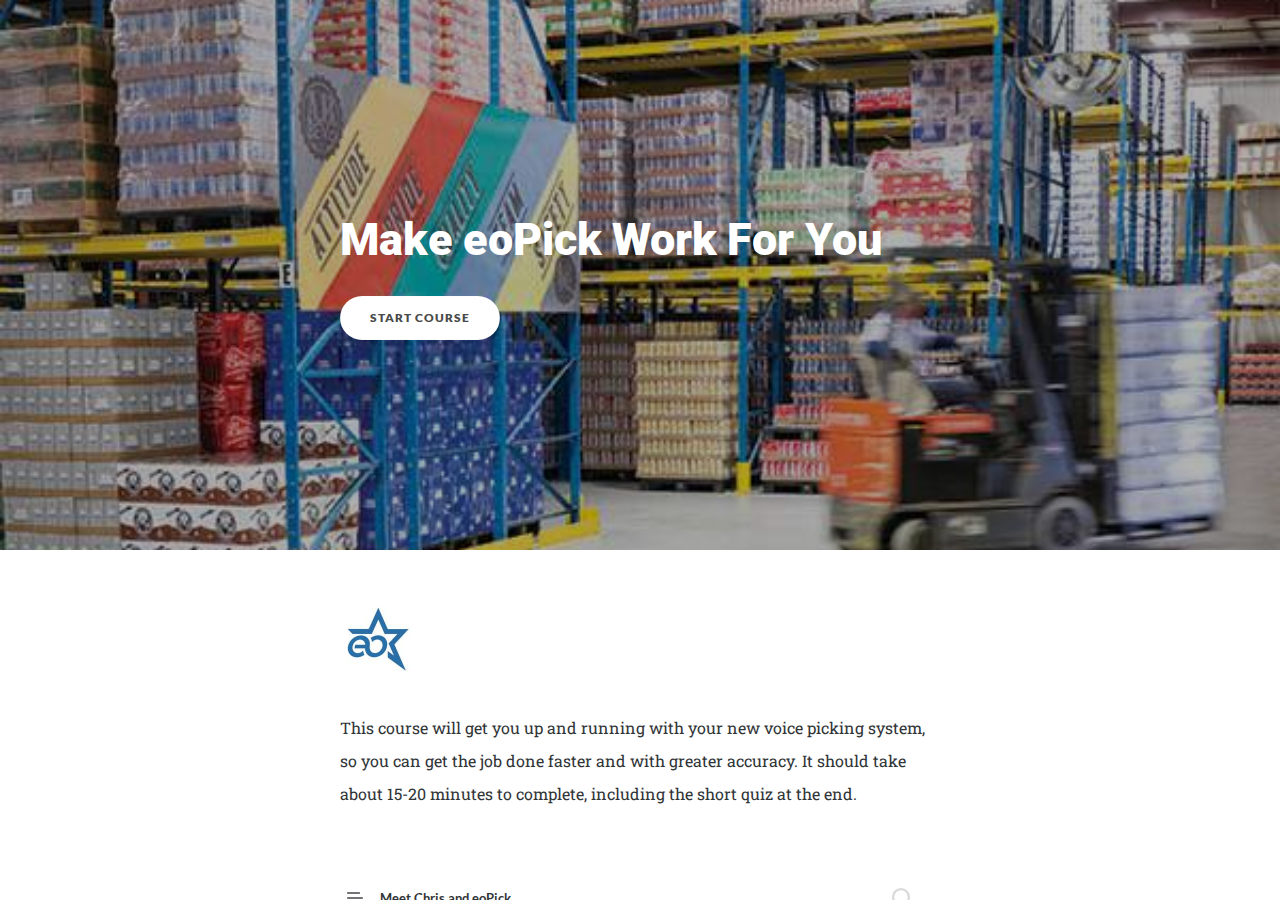
<file: index.html>
<!DOCTYPE html>
<html lang="en" class="">
  <head>
    <meta http-equiv="X-UA-Compatible" content="IE=edge,chrome=1">
    <meta name="viewport" content="width=device-width, initial-scale=1">
    <meta charset="utf-8">

    <title>Make eoPick Work For You</title>

    <link type="text/css" rel="stylesheet" href="lib/icomoon.css">
    <link type="text/css" rel="stylesheet" href="lib/main.bundle.css">
    <script type="text/javascript" src="lib/player-0.0.11.min.js"></script>
    <script type="text/javascript" src="lib/lzwcompress.js"></script>

    <!-- Resize Hack -->
    <script type="text/javascript">
      window.resizeTo(screen.width, screen.height);
    </script>
    
    <!--[if lt IE 9]>
    <script src="//html5shiv.googlecode.com/svn/trunk/html5.js"></script>
    <![endif]-->
  </head>
  <body>
    <style>
      .brand--head, .brand--head *   { font-family: 'Roboto' !important; }
      .brand--body, .brand--body *   { font-family: 'Roboto Slab' !important; }
      .brand--lhead, .brand--lhead * { font-family: 'Roboto' !important; }
      .brand--lbody, .brand--lbody * { font-family: 'Roboto Slab' !important; }
      .brand--ui, .brand--ui *       { font-family: 'Lato' !important; }

      .brand--beforeHead:before { font-family: 'Roboto' !important; }
      .brand--afterHead:after { font-family: 'Roboto' !important; }

      .brand--background        { background-color: #F06C00 !important; }
      .brand--background-all *  { background-color: #F06C00 !important; }
      .brand--border            { border-color: #F06C00 !important; }
      .brand--color             { color: #F06C00 !important; }
      .brand--color-all *       { color: #F06C00 !important; }
      .brand--shadow            { box-shadow: 0 0 0 0.2rem #F06C00 !important; }
      .brand--shadow-all *      { box-shadow: 0 0 0 0.2rem #F06C00 !important; }
      .brand--fill              { fill: #F06C00 !important; }
      .brand--stroke            { stroke: #F06C00 !important; }

      .brand--beforeBackground:before { background-color: #F06C00 !important; }
      .brand--beforeBorder:before     { border-color: #F06C00 !important; }
      .brand--beforeColor:before      { color: #F06C00 !important; }

      .brand--afterBackground:after { background-color: #F06C00 !important; }
      .brand--afterBorder:after     { border-color: #F06C00 !important; }
      .brand--afterColor:after      { color: #F06C00 !important; }

      /* should be applied to containers where links
         need to appear in brand color */
      .brand--linkColor a { color: #F06C00 !important; }

      /* should be applied to containers where links
         need to change to brand color on hover */
      .brand--linkColorHover a:hover { color: #F06C00 !important; }

      /* should be applied to any single element that
         needs to change color on hover */
      .brand--hoverColor:hover { color: #F06C00 !important; }

      /* TODO: probably need a way to create a 5-10% darker/lighter color */
      .brand--linkColor a:hover,
      .button.brand--background:hover { opacity: .65 !important; }

      @media (min-width: 47.9375em) { /* 768px */
        .brand--min768--background { background-color: #F06C00 !important; }
        .brand--min768--border     { border-color: #F06C00 !important; }
        .brand--min768--color      { color: #F06C00 !important; }
      }

      @media (max-width: 47.9375em) { /* 768px */
        .brand--max768--background { background-color: #F06C00 !important; }
        .brand--max768--border     { border-color: #F06C00 !important; }
        .brand--max768--color      { color: #F06C00 !important; }
      }
    </style>
    <div id="app"></div>
    <script type="text/javascript">
  (function(root) {
    window.labelSet = {"id":"TpnDSCSWFjw4pVLkyP2odu1J","author":"aid|5537feaf-03dc-4637-b8ee-9217ab34ad2c","name":"English","defaultId":1,"defaultSet":true,"labels":{"result":"result","search":"search","results":"results","quizNext":"NEXT","tabGroup":"Tab","codeGroup":"Code","noResults":"No results for","noteGroup":"Note","quizScore":"Your score","quizStart":"START QUIZ","courseExit":"EXIT COURSE","courseHome":"Home","lessonName":"Lesson","quizSubmit":"SUBMIT","quoteGroup":"Quote","salutation":"👋 Bye!","buttonGroup":"Button","courseStart":"START COURSE","embedViewOn":"VIEW ON","exitMessage":"You may now leave this page.","quizCorrect":"Correct","quizPassing":"PASSING","quizResults":"Quiz Results","courseResume":"RESUME COURSE","processStart":"START","processSwipe":"Swipe to continue","quizContinue":"Continue","quizLandmark":"Quiz","quizQuestion":"Question","courseDetails":"DETAILS","embedReadMore":"Read more","feedbackGroup":"Feedback","quizIncorrect":"Incorrect","quizTakeAgain":"TAKE AGAIN","sortingReplay":"REPLAY","accordionGroup":"Accordion","embedLinkGroup":"Embedded web content","lessonComplete":"COMPLETE","statementGroup":"Statement","storylineGroup":"Storyline","attachmentGroup":"File Attachment","embedPhotoGroup":"Embedded photo","embedVideoGroup":"Embedded video","playButtonLabel":"Play","processComplete":"Complete","processLandmark":"Process","processNextStep":"NEXT STEP","processStepName":"Step","seekSliderLabel":"Seek","sortingLandmark":"Sorting Activity","audioPlayerGroup":"Audio player. You can use the space bar to toggle playback and arrow keys to scrub.","buttonStackGroup":"Button stack","embedPlayerGroup":"Embedded media player","lessonRestricted":"Lessons must be completed in order","pauseButtonLabel":"Pause","scenarioComplete":"Scenario Complete!","scenarioContinue":"CONTINUE","scenarioTryAgain":"TRY AGAIN","textOnImageGroup":"Text on image","timelineLandmark":"Timeline","urlEmbedLandmark":"URL/Embed","videoPlayerGroup":"Video player. You can use the space bar to toggle playback and arrow keys to scrub.","blocksClickToFlip":"Click to flip","blocksPreposition":"of","bulletedListGroup":"Bulleted list","checkboxListGroup":"Checkbox list","imageAndTextGroup":"Image and text","imageGalleryGroup":"Image gallery","lessonPreposition":"of","numberedListGroup":"Numbered list","processLessonName":"Lesson","processStartAgain":"START AGAIN","scenarioStartOver":"START OVER","courseSkipToLesson":"SKIP TO LESSON","flashcardBackLabel":"Flashcard back","flashcardGridGroup":"Flashcard grid","nextFlashCardLabel":"Next flashcard","flashcardFrontLabel":"Flashcard front","flashcardStackGroup":"Flashcard stack","knowledgeCheckGroup":"Knowledge check","sortingCardsCorrect":"Cards Correct","hamburgerButtonLabel":"Course Overview Sidebar","lessonHeaderLandmark":"Lesson Header","numberedDividerGroup":"Numbered divider","lessonContentLandmark":"Lesson Content","lessonSidebarLandmark":"Lesson Sidebar","quizAnswerPlaceholder":"Type your answer here","labeledGraphicLandmark":"Labeled Graphic","previousFlashCardLabel":"Previous flashcard","processStepPreposition":"of","overviewPageTitleSuffix":"Overview","quizAcceptableResponses":"Acceptable responses","quizRequirePassingScore":"Must pass quiz before continuing","timelineCardGroupPrefix":"Timeline Card","labeledGraphicBubbleLabel":"Labeled graphic bubble","labeledGraphicMarkerLabel":"Labeled graphic marker","labeledGraphicNextMarkerLabel":"Next marker","labeledGraphicPreviousMarkerLabel":"Previous marker"},"deleted":false,"createdAt":"2021-08-20T15:37:36.043Z","updatedAt":"2021-08-20T15:37:36.043Z","iso639Code":"en","transferredAt":null};
    window.courseData = "[base64]/[base64]/[base64]/[base64]/[base64]/[base64]/[base64]";
    window.partnerContent = [];

    function isExport() {
      return true;
    }

    function resolvePath(path) {
      return ('assets/').concat(path);
    }

    function resolveFontPath(font) {
      return ('lib/fonts/').concat(font.key.split('/').reverse()[0]);
    }

    root.Runtime = {
      isExport: isExport,
      resolvePath: resolvePath,
      resolveFontPath: resolveFontPath
    };
  }(window));
</script>

    
    <script src="lib/main.bundle.js"></script>
    
  </body>
</html>
</file>
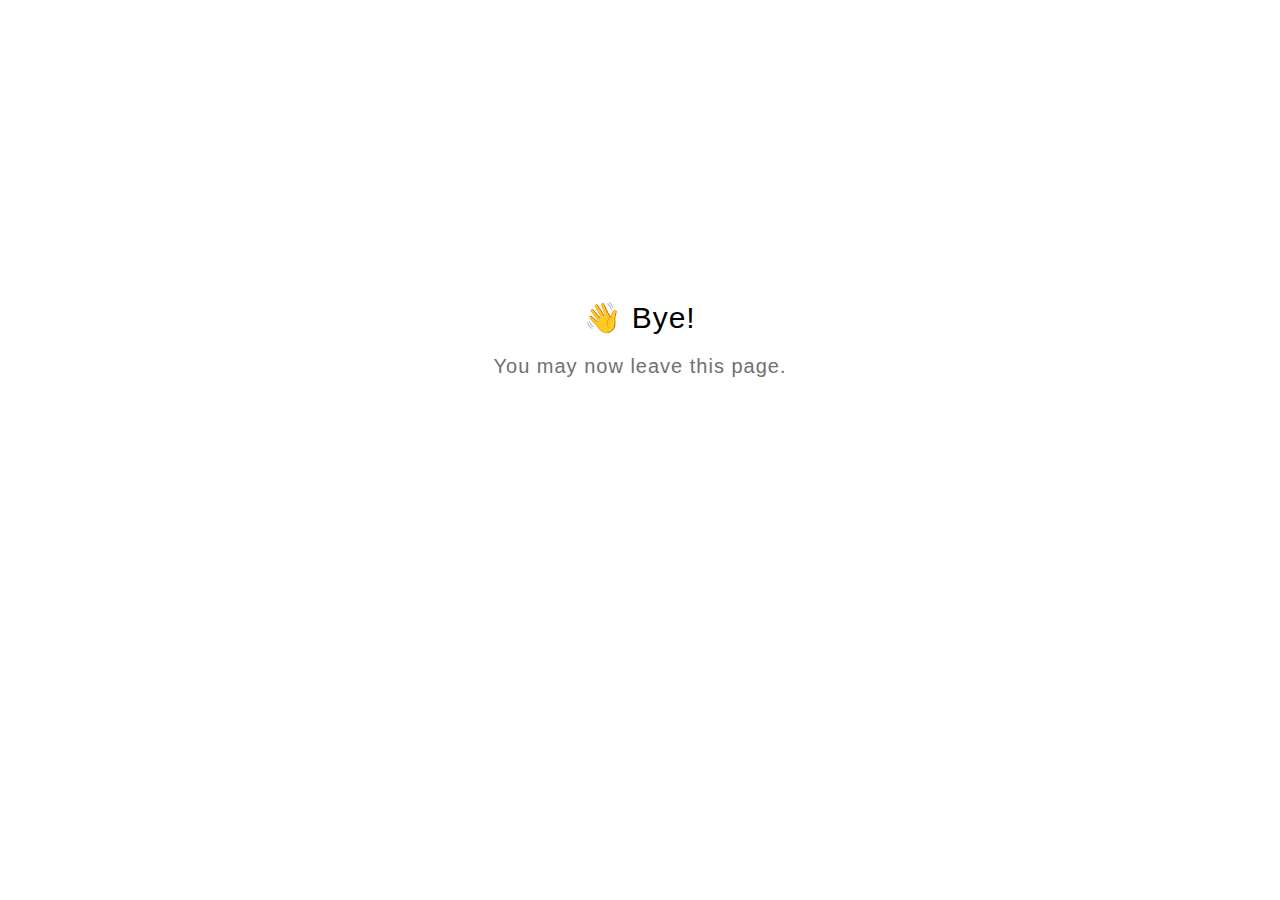
<file: goodbye.html>
<html>
  <head>
    <meta charset="utf-8" lang="en">
    <style>
      html {
        font-size: 20px;
        font-family: 'lato', sans-serif;
        font-weight: lighter;
        letter-spacing: 0.05rem;
      }

      .goodbye-container {
        text-align: center;
        margin-top: 15rem;
      }

      .bye-message {
        font-size: 1.5rem;
      }

      .exit-text {
        color: #707070;
        margin-top: 1rem;
      }
    </style>
  </head>
  <body>
    <div class="goodbye-container">
      <div class="bye-message">👋 Bye!</div>
      <div class="exit-text">You may now leave this page.</div>
    </div>
  </body>
</html>
</file>
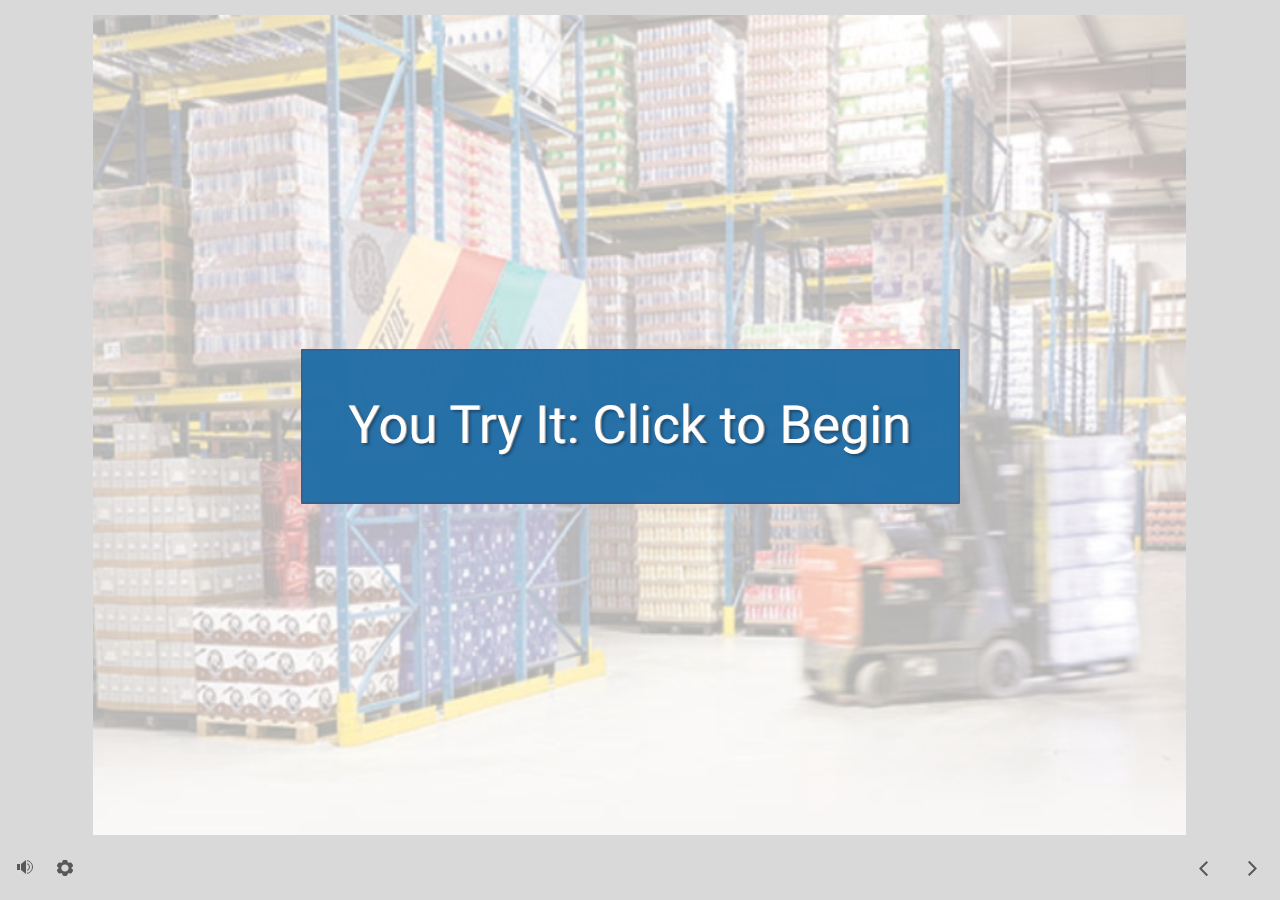
<file: assets/3j3pWo56fQxM2MrZ/story.html>
<!doctype html>
<html lang="en-US">
<head>
  <meta charset="utf-8">
  <!-- Created using Storyline 360 - http://www.articulate.com  -->
  <!-- version: 3.56.26219.0 -->
  <title>Get Work and Confirm</title>
  <meta http-equiv="x-ua-compatible" content="IE=edge"/>
  <meta name="viewport" content="width=device-width,initial-scale=1,user-scalable=no,shrink-to-fit=no,minimal-ui"/>
  <meta name="apple-mobile-web-app-capable" content="yes"/>
  <style>
    html, body { height: 100%; padding: 0; margin: 0 }
    #app { height: 100%; width: 100%; }
  </style>
  
  <script>window.THREE = { };</script>
<meta name="robots" content="noindex, nofollow"></head>
<body style="background: #D9D9D9" class="cs-HTML theme-unified">
<script src="player-interface.js"></script>
  <script>!function(e){var i=/iPhone/i,o=/iPod/i,n=/iPad/i,t=/(?=.*\bAndroid\b)(?=.*\bMobile\b)/i,d=/Android/i,s=/(?=.*\bAndroid\b)(?=.*\bSD4930UR\b)/i,b=/(?=.*\bAndroid\b)(?=.*\b(?:KFOT|KFTT|KFJWI|KFJWA|KFSOWI|KFTHWI|KFTHWA|KFAPWI|KFAPWA|KFARWI|KFASWI|KFSAWI|KFSAWA)\b)/i,r=/IEMobile/i,h=/(?=.*\bWindows\b)(?=.*\bARM\b)/i,a=/BlackBerry/i,l=/BB10/i,p=/Opera Mini/i,f=/(CriOS|Chrome)(?=.*\bMobile\b)/i,u=/(?=.*\bFirefox\b)(?=.*\bMobile\b)/i,c=new RegExp("(?:Nexus 7|BNTV250|Kindle Fire|Silk|GT-P1000)","i"),w=function(e,i){return e.test(i)},A=function(e){var A=e||navigator.userAgent,v=A.split("[FBAN");if(void 0!==v[1]&&(A=v[0]),this.apple={phone:w(i,A),ipod:w(o,A),tablet:!w(i,A)&&w(n,A),device:w(i,A)||w(o,A)||w(n,A)},this.amazon={phone:w(s,A),tablet:!w(s,A)&&w(b,A),device:w(s,A)||w(b,A)},this.android={phone:w(s,A)||w(t,A),tablet:!w(s,A)&&!w(t,A)&&(w(b,A)||w(d,A)),device:w(s,A)||w(b,A)||w(t,A)||w(d,A)},this.windows={phone:w(r,A),tablet:w(h,A),device:w(r,A)||w(h,A)},this.other={blackberry:w(a,A),blackberry10:w(l,A),opera:w(p,A),firefox:w(u,A),chrome:w(f,A),device:w(a,A)||w(l,A)||w(p,A)||w(u,A)||w(f,A)},this.seven_inch=w(c,A),this.any=this.apple.device||this.android.device||this.windows.device||this.other.device||this.seven_inch,this.phone=this.apple.phone||this.android.phone||this.windows.phone,this.tablet=this.apple.tablet||this.android.tablet||this.windows.tablet,"undefined"==typeof window)return this},v=function(){var e=new A;return e.Class=A,e};"undefined"!=typeof module&&module.exports&&"undefined"==typeof window?module.exports=A:"undefined"!=typeof module&&module.exports&&"undefined"!=typeof window?module.exports=v():"function"==typeof define&&define.amd?define("isMobile",[],e.isMobile=v()):e.isMobile=v()}(this);
    window.isMobile.apple.tablet = window.isMobile.apple.tablet ||
      (navigator.platform === 'MacIntel' && navigator.maxTouchPoints > 1);
    window.isMobile.apple.device = window.isMobile.apple.device || window.isMobile.apple.tablet;
    window.isMobile.tablet = window.isMobile.tablet || window.isMobile.apple.tablet;
    window.isMobile.any = window.isMobile.any || window.isMobile.apple.tablet;
  </script>

  <div id="focus-sink" tabindex="-1"></div>

  <div id="preso"></div>
  <script>
    window.DS = {};
    window.globals = {
      DATA_PATH_BASE: '',
      HAS_FRAME: true,
      HAS_SLIDE: true,

      lmsPresent: false,
      tinCanPresent: false,
      cmi5Present: false,
      aoSupport: false,
      scale: 'noscale',
      captureRc: false,
      browserSize: 'optimal',
      bgColor: '#D9D9D9',
      features: 'MultipleQuizTracking',
      themeName: 'unified',
      preloaderColor: '#8C8C8C',
      suppressAnalytics: false,
      productChannel: 'stable',
      publishSource: 'storyline',
      aid: 'aid|5537feaf-03dc-4637-b8ee-9217ab34ad2c',
      cid: 'bb60ed2a-c31e-48de-a324-f1357b88521e',
      playerVersion: '3.56.26219.0',
      maxIosVideoElements: 10,

      
      parseParams: function(qs) {
        if (window.globals.parsedParams != null) {
          return window.globals.parsedParams;
        }
        qs = (qs || window.location.search.substr(1)).split('+').join(' ');
        var params = {},
            tokens,
            re = /[?&]?([^=]+)=([^&]*)/g;

        while (tokens = re.exec(qs)) {
          params[decodeURIComponent(tokens[1]).trim()] =
            decodeURIComponent(tokens[2]).trim();
        }
        window.globals.parsedParams = params;
        return params;
      }

    };

    (function() {

      var classTypes = [ 'desktop', 'mobile', 'phone', 'tablet' ];

      var addDeviceClasses = function(prefix, testObj) {
        var curr, i;
        for (i = 0; i < classTypes.length; i++) {
          curr = classTypes[i];
          if (testObj[curr]) {
            document.body.classList.add(prefix + curr);
          }
        }
      };

      var params = window.globals.parseParams(),
          isDevicePreview = params.devicepreview === '1',
          isPhoneOverride = params.deviceType === 'phone' || (isDevicePreview && params.phone == '1'),
          isTabletOverride = (params.deviceType === 'tablet' || isDevicePreview) && !isPhoneOverride,
          isMobileOverride = isPhoneOverride || isTabletOverride;

      var deviceView = {
        desktop: !window.isMobile.any && !isMobileOverride,
        mobile: window.isMobile.any || isMobileOverride,
        phone: isPhoneOverride || (window.isMobile.phone && !isTabletOverride),
        tablet: isTabletOverride || window.isMobile.tablet
      };

      window.globals.deviceView = deviceView;
      window.isMobile.desktop = !window.isMobile.any;
      window.isMobile.mobile = window.isMobile.any;

      addDeviceClasses('view-', deviceView);

    })();
  </script>
  
  <script src='story_content/user.js' type=text/javascript></script>
  <div class="slide-loader"></div>

  <script>
    var doc = document, loader = doc.body.querySelector('.slide-loader'); [ 1, 2, 3 ].forEach(function(n) { var d = doc.createElement('div'); d.style.backgroundColor = window.globals.preloaderColor; d.classList.add('mobile-loader-dot'); d.classList.add('dot' + n); loader.appendChild(d); });
  </script>

  <div class="mobile-load-title-overlay" style="display: none">
    <div class="mobile-load-title">Get Work and Confirm</div>
  </div>

  <div class="mobile-chrome-warning"></div>

  <script>
    
    if (window.autoSpider && window.vInterfaceObject) {
      document.querySelector('.mobile-load-title-overlay').style.display = 'none';
    }
  </script>

  

  <link rel="stylesheet" href="html5/data/css/output.min.css" data-noprefix/>
</body>
<script src="html5/lib/scripts/bootstrapper.min.js"></script>
</html>
</file>
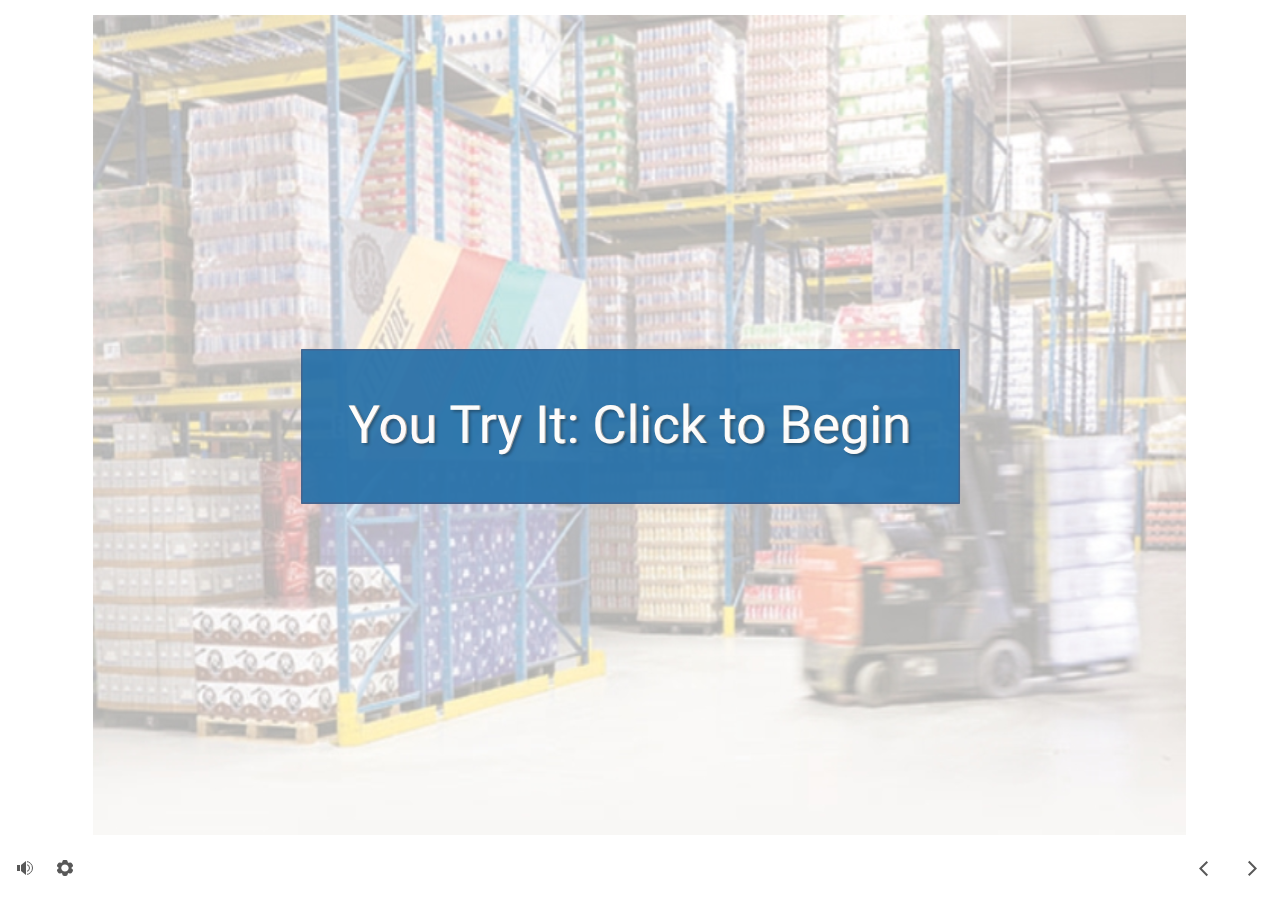
<file: assets/dWBWw4bOZbBRSvfJ/story.html>
<!DOCTYPE html>
<html lang="en-US">
<head>
  <meta charset="utf-8">
  <!-- Created using Storyline 360 - http://www.articulate.com  -->
  <!-- version: 3.53.25436.0 -->
  <title>Get Work and Confirm</title>
  <meta http-equiv="x-ua-compatible" content="IE=edge" />
  <meta name="viewport" content="width=device-width, initial-scale=1.0, user-scalable=no, shrink-to-fit=no, minimal-ui" />
  <meta name="apple-mobile-web-app-capable" content="yes" />
  <style>
    html, body { height: 100%; padding: 0; margin: 0 }
    #app { height: 100%; width: 100%; }
  </style>
  
  <script>window.THREE = { };</script>
<meta name="robots" content="noindex, nofollow"></head>
<body style="background: #FFFFFF" class="cs-HTML theme-unified">
<script src="player-interface.js"></script>
  <script>!function(e){function n(e,i){return e.test(i)}function i(e){var i=e||navigator.userAgent,o=i.split("[FBAN");if(void 0!==o[1]&&(i=o[0]),this.apple={phone:n(t,i),ipod:n(d,i),tablet:!n(t,i)&&n(s,i),device:n(t,i)||n(d,i)||n(s,i)},this.amazon={phone:n(h,i),tablet:!n(h,i)&&n(a,i),device:n(h,i)||n(a,i)},this.android={phone:n(h,i)||n(b,i),tablet:!n(h,i)&&!n(b,i)&&(n(a,i)||n(r,i)),device:n(h,i)||n(a,i)||n(b,i)||n(r,i)},this.windows={phone:n(l,i),tablet:n(p,i),device:n(l,i)||n(p,i)},this.other={blackberry:n(f,i),blackberry10:n(u,i),opera:n(c,i),firefox:n(A,i),chrome:n(w,i),device:n(f,i)||n(u,i)||n(c,i)||n(A,i)||n(w,i)},this.seven_inch=n(v,i),this.any=this.apple.device||this.android.device||this.windows.device||this.other.device||this.seven_inch,this.phone=this.apple.phone||this.android.phone||this.windows.phone,this.tablet=this.apple.tablet||this.android.tablet||this.windows.tablet,"undefined"==typeof window)return this}function o(){var e=new i;return e.Class=i,e}var t=/iPhone/i,d=/iPod/i,s=/iPad/i,b=/(?=.*\bAndroid\b)(?=.*\bMobile\b)/i,r=/Android/i,h=/(?=.*\bAndroid\b)(?=.*\bSD4930UR\b)/i,a=/(?=.*\bAndroid\b)(?=.*\b(?:KFOT|KFTT|KFJWI|KFJWA|KFSOWI|KFTHWI|KFTHWA|KFAPWI|KFAPWA|KFARWI|KFASWI|KFSAWI|KFSAWA)\b)/i,l=/IEMobile/i,p=/(?=.*\bWindows\b)(?=.*\bARM\b)/i,f=/BlackBerry/i,u=/BB10/i,c=/Opera Mini/i,w=/(CriOS|Chrome)(?=.*\bMobile\b)/i,A=/(?=.*\bFirefox\b)(?=.*\bMobile\b)/i,v=new RegExp("(?:Nexus 7|BNTV250|Kindle Fire|Silk|GT-P1000)","i");"undefined"!=typeof module&&module.exports&&"undefined"==typeof window?module.exports=i:"undefined"!=typeof module&&module.exports&&"undefined"!=typeof window?module.exports=o():"function"==typeof define&&define.amd?define("isMobile",[],e.isMobile=o()):e.isMobile=o()}(this);
    window.isMobile.apple.tablet = window.isMobile.apple.tablet ||
      (navigator.platform === 'MacIntel' && navigator.maxTouchPoints > 1);
    window.isMobile.apple.device = window.isMobile.apple.device || window.isMobile.apple.tablet;
    window.isMobile.tablet = window.isMobile.tablet || window.isMobile.apple.tablet;
    window.isMobile.any = window.isMobile.any || window.isMobile.apple.tablet;
  </script>

  <div id="focus-sink" tabIndex="-1"></div>

  <div id="preso"></div>
  <script>
    window.DS = {};
    window.globals = {
      DATA_PATH_BASE: '',
      HAS_FRAME: true,
      HAS_SLIDE: true,

      lmsPresent: false,
      tinCanPresent: false,
      cmi5Present: false,
      aoSupport: false,
      scale: 'noscale',
      captureRc: false,
      browserSize: 'optimal',
      bgColor: '#FFFFFF',
      features: 'MultipleQuizTracking',
      themeName: 'unified',
      preloaderColor: '#8C8C8C',
      suppressAnalytics: false,
      productChannel: 'stable',
      publishSource: 'storyline',
      aid: 'aid|5537feaf-03dc-4637-b8ee-9217ab34ad2c',
      cid: '658f5051-8ed7-448d-92db-4b2249aef486',
      playerVersion: '3.53.25436.0',
      maxIosVideoElements: 5,

      
      parseParams: function(qs) {
        if (window.globals.parsedParams != null) {
          return window.globals.parsedParams;
        }
        qs = (qs || window.location.search.substr(1)).split('+').join(' ');
        var params = {},
            tokens,
            re = /[?&]?([^=]+)=([^&]*)/g;

        while (tokens = re.exec(qs)) {
          params[decodeURIComponent(tokens[1]).trim()] =
            decodeURIComponent(tokens[2]).trim();
        }
        window.globals.parsedParams = params;
        return params;
      }

    };

    (function() {

      var classTypes = [ 'desktop', 'mobile', 'phone', 'tablet' ];

      var addDeviceClasses = function(prefix, testObj) {
        var curr, i;
        for (i = 0; i < classTypes.length; i++) {
          curr = classTypes[i];
          if (testObj[curr]) {
            document.body.classList.add(prefix + curr);
          }
        }
      };

      var params = window.globals.parseParams(),
          isDevicePreview = params.devicepreview === '1',
          isPhoneOverride = params.deviceType === 'phone' || (isDevicePreview && params.phone == '1'),
          isTabletOverride = (params.deviceType === 'tablet' || isDevicePreview) && !isPhoneOverride,
          isMobileOverride = isPhoneOverride || isTabletOverride;

      var deviceView = {
        desktop: !window.isMobile.any && !isMobileOverride,
        mobile: window.isMobile.any || isMobileOverride,
        phone: isPhoneOverride || (window.isMobile.phone && !isTabletOverride),
        tablet: isTabletOverride || window.isMobile.tablet
      };

      window.globals.deviceView = deviceView;
      window.isMobile.desktop = !window.isMobile.any;
      window.isMobile.mobile = window.isMobile.any;

      addDeviceClasses('view-', deviceView);

    })();
  </script>
  
  <script src='story_content/user.js' type=text/javascript></script>
  <div class="slide-loader"></div>

  <script type="text/javascript">
    var doc = document, loader = doc.body.querySelector('.slide-loader'); [ 1, 2, 3 ].forEach(function(n) { var d = doc.createElement('div'); d.style.backgroundColor = window.globals.preloaderColor; d.classList.add('mobile-loader-dot'); d.classList.add('dot' + n); loader.appendChild(d); });
  </script>

  <div class="mobile-load-title-overlay" style="display: none">
    <div class="mobile-load-title">Get Work and Confirm</div>
  </div>

  <div class="mobile-chrome-warning"></div>

  <script>
    
    if (window.autoSpider && window.vInterfaceObject) {
      document.querySelector('.mobile-load-title-overlay').style.display = 'none';
    }
  </script>

  

  <link rel="stylesheet" href="html5/data/css/output.min.css" data-noprefix />
</body>
<script src="html5/lib/scripts/bootstrapper.min.js"></script>
</html>
</file>
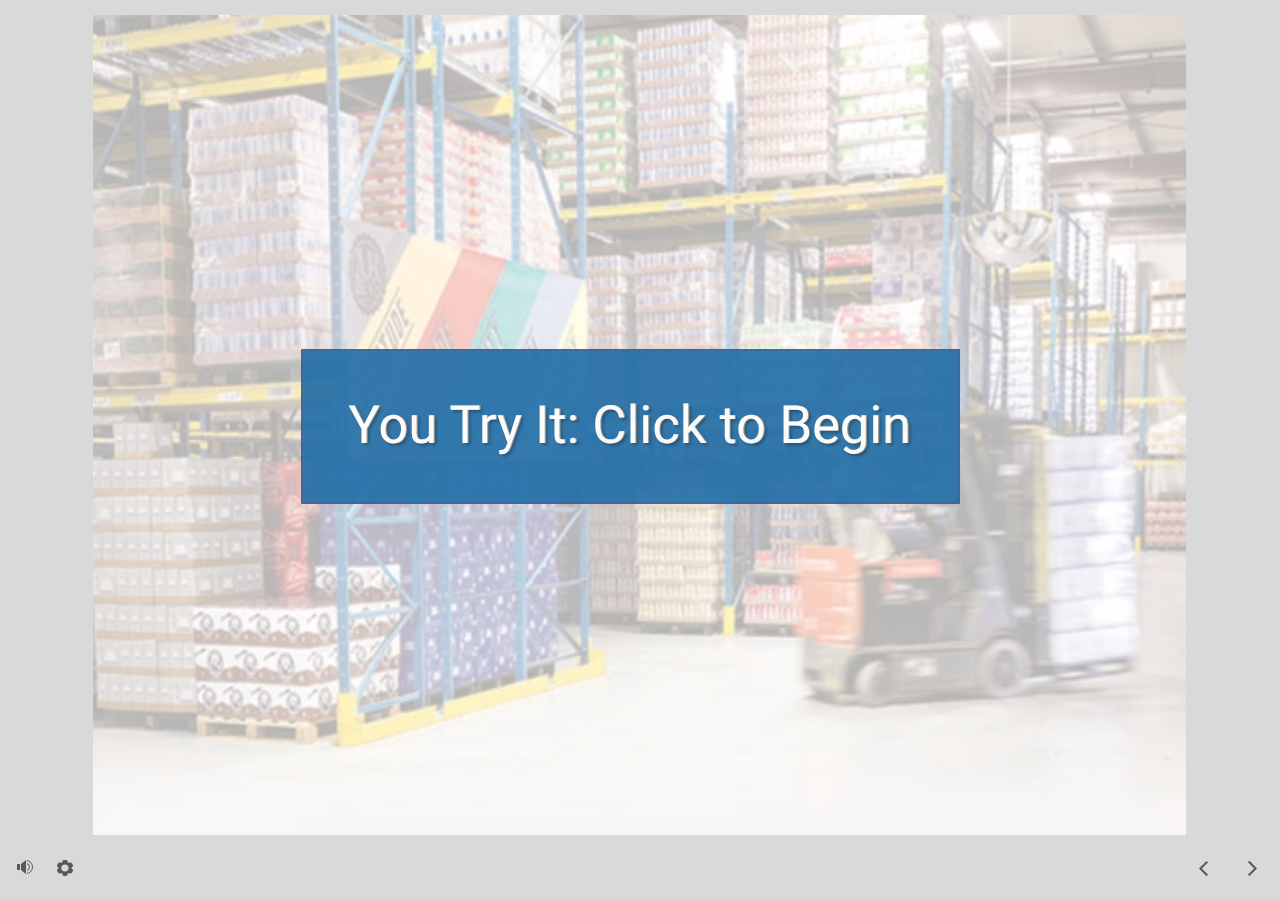
<file: assets/EKc72n0B3LffLLei/story.html>
<!doctype html>
<html lang="en-US">
<head>
  <meta charset="utf-8">
  <!-- Created using Storyline 360 - http://www.articulate.com  -->
  <!-- version: 3.57.26476.0 -->
  <title>Get Work and Confirm</title>
  <meta http-equiv="x-ua-compatible" content="IE=edge"/>
  <meta name="viewport" content="width=device-width,initial-scale=1,user-scalable=no,shrink-to-fit=no,minimal-ui"/>
  <meta name="apple-mobile-web-app-capable" content="yes"/>
  <style>
    html, body { height: 100%; padding: 0; margin: 0 }
    #app { height: 100%; width: 100%; }
  </style>
  
  <script>window.THREE = { };</script>
<meta name="robots" content="noindex, nofollow"></head>
<body style="background: #D9D9D9" class="cs-HTML theme-unified">
<script src="player-interface.js"></script>
  <script>!function(e){var i=/iPhone/i,o=/iPod/i,n=/iPad/i,t=/(?=.*\bAndroid\b)(?=.*\bMobile\b)/i,d=/Android/i,s=/(?=.*\bAndroid\b)(?=.*\bSD4930UR\b)/i,b=/(?=.*\bAndroid\b)(?=.*\b(?:KFOT|KFTT|KFJWI|KFJWA|KFSOWI|KFTHWI|KFTHWA|KFAPWI|KFAPWA|KFARWI|KFASWI|KFSAWI|KFSAWA)\b)/i,r=/IEMobile/i,h=/(?=.*\bWindows\b)(?=.*\bARM\b)/i,a=/BlackBerry/i,l=/BB10/i,p=/Opera Mini/i,f=/(CriOS|Chrome)(?=.*\bMobile\b)/i,u=/(?=.*\bFirefox\b)(?=.*\bMobile\b)/i,c=new RegExp("(?:Nexus 7|BNTV250|Kindle Fire|Silk|GT-P1000)","i"),w=function(e,i){return e.test(i)},A=function(e){var A=e||navigator.userAgent,v=A.split("[FBAN");if(void 0!==v[1]&&(A=v[0]),this.apple={phone:w(i,A),ipod:w(o,A),tablet:!w(i,A)&&w(n,A),device:w(i,A)||w(o,A)||w(n,A)},this.amazon={phone:w(s,A),tablet:!w(s,A)&&w(b,A),device:w(s,A)||w(b,A)},this.android={phone:w(s,A)||w(t,A),tablet:!w(s,A)&&!w(t,A)&&(w(b,A)||w(d,A)),device:w(s,A)||w(b,A)||w(t,A)||w(d,A)},this.windows={phone:w(r,A),tablet:w(h,A),device:w(r,A)||w(h,A)},this.other={blackberry:w(a,A),blackberry10:w(l,A),opera:w(p,A),firefox:w(u,A),chrome:w(f,A),device:w(a,A)||w(l,A)||w(p,A)||w(u,A)||w(f,A)},this.seven_inch=w(c,A),this.any=this.apple.device||this.android.device||this.windows.device||this.other.device||this.seven_inch,this.phone=this.apple.phone||this.android.phone||this.windows.phone,this.tablet=this.apple.tablet||this.android.tablet||this.windows.tablet,"undefined"==typeof window)return this},v=function(){var e=new A;return e.Class=A,e};"undefined"!=typeof module&&module.exports&&"undefined"==typeof window?module.exports=A:"undefined"!=typeof module&&module.exports&&"undefined"!=typeof window?module.exports=v():"function"==typeof define&&define.amd?define("isMobile",[],e.isMobile=v()):e.isMobile=v()}(this);
    window.isMobile.apple.tablet = window.isMobile.apple.tablet ||
      (navigator.platform === 'MacIntel' && navigator.maxTouchPoints > 1);
    window.isMobile.apple.device = window.isMobile.apple.device || window.isMobile.apple.tablet;
    window.isMobile.tablet = window.isMobile.tablet || window.isMobile.apple.tablet;
    window.isMobile.any = window.isMobile.any || window.isMobile.apple.tablet;
  </script>

  <div id="focus-sink" tabindex="-1"></div>

  <div id="preso"></div>
  <script>
    window.DS = {};
    window.globals = {
      DATA_PATH_BASE: '',
      HAS_FRAME: true,
      HAS_SLIDE: true,

      lmsPresent: false,
      tinCanPresent: false,
      cmi5Present: false,
      aoSupport: false,
      scale: 'noscale',
      captureRc: false,
      browserSize: 'optimal',
      bgColor: '#D9D9D9',
      features: 'InsertSvgPicture,MultipleQuizTracking',
      themeName: 'unified',
      preloaderColor: '#8C8C8C',
      suppressAnalytics: false,
      productChannel: 'stable',
      publishSource: 'storyline',
      aid: 'aid|5537feaf-03dc-4637-b8ee-9217ab34ad2c',
      cid: '2d3cdbbd-da4b-49b8-81d2-03e6662769bf',
      playerVersion: '3.57.26476.0',
      maxIosVideoElements: 10,

      
      parseParams: function(qs) {
        if (window.globals.parsedParams != null) {
          return window.globals.parsedParams;
        }
        qs = (qs || window.location.search.substr(1)).split('+').join(' ');
        var params = {},
            tokens,
            re = /[?&]?([^=]+)=([^&]*)/g;

        while (tokens = re.exec(qs)) {
          params[decodeURIComponent(tokens[1]).trim()] =
            decodeURIComponent(tokens[2]).trim();
        }
        window.globals.parsedParams = params;
        return params;
      }

    };

    (function() {

      var classTypes = [ 'desktop', 'mobile', 'phone', 'tablet' ];

      var addDeviceClasses = function(prefix, testObj) {
        var curr, i;
        for (i = 0; i < classTypes.length; i++) {
          curr = classTypes[i];
          if (testObj[curr]) {
            document.body.classList.add(prefix + curr);
          }
        }
      };

      var params = window.globals.parseParams(),
          isDevicePreview = params.devicepreview === '1',
          isPhoneOverride = params.deviceType === 'phone' || (isDevicePreview && params.phone == '1'),
          isTabletOverride = (params.deviceType === 'tablet' || isDevicePreview) && !isPhoneOverride,
          isMobileOverride = isPhoneOverride || isTabletOverride;

      var deviceView = {
        desktop: !window.isMobile.any && !isMobileOverride,
        mobile: window.isMobile.any || isMobileOverride,
        phone: isPhoneOverride || (window.isMobile.phone && !isTabletOverride),
        tablet: isTabletOverride || window.isMobile.tablet
      };

      window.globals.deviceView = deviceView;
      window.isMobile.desktop = !window.isMobile.any;
      window.isMobile.mobile = window.isMobile.any;

      addDeviceClasses('view-', deviceView);

    })();
  </script>
  
  <script src='story_content/user.js' type=text/javascript></script>
  <div class="slide-loader"></div>

  <script>
    var doc = document, loader = doc.body.querySelector('.slide-loader'); [ 1, 2, 3 ].forEach(function(n) { var d = doc.createElement('div'); d.style.backgroundColor = window.globals.preloaderColor; d.classList.add('mobile-loader-dot'); d.classList.add('dot' + n); loader.appendChild(d); });
  </script>

  <div class="mobile-load-title-overlay" style="display: none">
    <div class="mobile-load-title">Get Work and Confirm</div>
  </div>

  <div class="mobile-chrome-warning"></div>

  <script>
    
    if (window.autoSpider && window.vInterfaceObject) {
      document.querySelector('.mobile-load-title-overlay').style.display = 'none';
    }
  </script>

  

  <link rel="stylesheet" href="html5/data/css/output.min.css" data-noprefix/>
</body>
<script src="html5/lib/scripts/bootstrapper.min.js"></script>
</html>
</file>
<file: lib/icomoon.css>
@font-face {
	font-family: 'icomoon';
	src:  url('fonts/icomoon.ttf') format('truetype'),
				url('fonts/icomoon.woff') format('woff');
	font-weight: normal;
	font-style: normal;
}

[class^="icon-"], [class*=" icon-"] {
	/* use !important to prevent issues with browser extensions that change fonts */
	font-family: 'icomoon' !important;
	speak: none;
	font-style: normal;
	font-weight: normal;
	font-variant: normal;
	text-transform: none;
	line-height: 1;

	/* Better Font Rendering =========== */
	-webkit-font-smoothing: antialiased;
	-moz-osx-font-smoothing: grayscale;
}

.icon-edit-author-name:before {
	content: "\e976";
}
.icon-lock:before {
	content: "\e977";
}
.icon-checkmark-valid:before {
	content: "\e95d";
}
.icon-close-media-panel:before {
	content: "\e95e";
}
.icon-trash4:before {
	content: "\e95f";
}
.icon-x-invalid-url:before {
	content: "\e960";
}
.icon-attach2:before {
	content: "\e961";
}
.icon-bold:before {
	content: "\e962";
}
.icon-fontcolor:before {
	content: "\e963";
}
.icon-fontsize:before {
	content: "\e964";
}
.icon-italic:before {
	content: "\e965";
}
.icon-link:before {
	content: "\e966";
}
.icon-orderedlist:before {
	content: "\e967";
}
.icon-quote:before {
	content: "\e968";
}
.icon-unorderedlist:before {
	content: "\e969";
}
.icon-feedback:before {
	content: "\e910";
}
.icon-review:before {
	content: "\e911";
}
.icon-customizable:before {
	content: "\e908";
}
.icon-design:before {
	content: "\e909";
}
.icon-interactions:before {
	content: "\e90a";
}
.icon-questions:before {
	content: "\e90b";
}
.icon-scenarios2:before {
	content: "\e90c";
}
.icon-slides:before {
	content: "\e90d";
}
.icon-desktop:before {
	content: "\e902";
}
.icon-expressions:before {
	content: "\e903";
}
.icon-poses:before {
	content: "\e904";
}
.icon-retina:before {
	content: "\e905";
}
.icon-scenarios:before {
	content: "\e906";
}
.icon-transparency:before {
	content: "\e907";
}
.icon-Master-01:before {
	content: "\e934";
}
.icon-Master-02:before {
	content: "\e93a";
}
.icon-Master-03:before {
	content: "\e939";
}
.icon-Master-04:before {
	content: "\e936";
}
.icon-Master-05:before {
	content: "\e93b";
}
.icon-Master-06:before {
	content: "\e935";
}
.icon-Master-07:before {
	content: "\e937";
}
.icon-Master-08:before {
	content: "\e938";
}
.icon-Master-09:before {
	content: "\e922";
}
.icon-Master-10:before {
	content: "\e926";
}
.icon-Master-11:before {
	content: "\e924";
}
.icon-Master-12:before {
	content: "\e928";
}
.icon-Master-13:before {
	content: "\e923";
}
.icon-Master-14:before {
	content: "\e925";
}
.icon-Master-15:before {
	content: "\e929";
}
.icon-Master-16:before {
	content: "\e927";
}
.icon-Master-17:before {
	content: "\e92b";
}
.icon-Master-18:before {
	content: "\e92c";
}
.icon-Master-19:before {
	content: "\e92d";
}
.icon-Master-20:before {
	content: "\e92e";
}
.icon-Master-21:before {
	content: "\e92f";
}
.icon-Master-22:before {
	content: "\e930";
}
.icon-Master-23:before {
	content: "\e931";
}
.icon-Master-24:before {
	content: "\e932";
}
.icon-Master-25:before {
	content: "\e933";
}
.icon-Master-26:before {
	content: "\e92a";
}
.icon-check-circle:before {
	content: "\e803";
}
.icon-trash:before {
	content: "\e804";
}
.icon-rotation:before {
	content: "\e91a";
}
.icon-vector:before {
	content: "\e91b";
}
.icon-mute:before {
	content: "\e90e";
}
.icon-volume:before {
	content: "\e90f";
}
.icon-logo:before {
	content: "\e805";
}
.icon-share:before {
	content: "\e801";
}
.icon-sorting:before {
	content: "\e91c";
}
.icon-more:before {
	content: "\e91d";
}
.icon-copy:before {
	content: "\e951";
}
.icon-clock:before {
	content: "\e915";
}
.icon-quotes-left:before {
	content: "\e918";
}
.icon-list-numbered:before {
	content: "\e916";
}
.icon-list2:before {
	content: "\e917";
}
.icon-plus:before {
	content: "\e60a";
}
.icon-info:before {
	content: "\e974";
}
.icon-cross:before {
	content: "\e913";
}
.icon-checkmark:before {
	content: "\e975";
}
.icon-arrow-up2:before {
	content: "\e959";
}
.icon-arrow-down2:before {
	content: "\e95a";
}
.icon-sort-alpha-asc:before {
	content: "\e912";
}
.icon-rtf:before {
	content: "\e94b";
}
.icon-doc:before {
	content: "\e94a";
}
.icon-pdf:before {
	content: "\e94c";
}
.icon-ppt:before {
	content: "\e94d";
}
.icon-file:before {
	content: "\e94e";
}
.icon-xls:before {
	content: "\e94f";
}
.icon-zip:before {
	content: "\e950";
}
.icon-file-alt:before {
	content: "\e944";
}
.icon-doc-alt:before {
	content: "\e943";
}
.icon-pdf-alt:before {
	content: "\e945";
}
.icon-ppt-alt:before {
	content: "\e946";
}
.icon-rtf-alt:before {
	content: "\e947";
}
.icon-xls-alt:before {
	content: "\e948";
}
.icon-zip-alt:before {
	content: "\e949";
}
.icon-attach:before {
	content: "\e942";
}
.icon-reload:before {
	content: "\e941";
}
.icon-trash2:before {
	content: "\e60d";
}
.icon-arrow-left:before {
	content: "\e608";
}
.icon-arrow-right:before {
	content: "\e609";
}
.icon-check-alt:before {
	content: "\e606";
}
.icon-password-view:before {
	content: "\e972";
}
.icon-password-hide:before {
	content: "\e973";
}
.icon-view-grid:before {
	content: "\e96c";
}
.icon-grid-view:before {
	content: "\e96c";
}
.icon-view-list:before {
	content: "\e96d";
}
.icon-list-view:before {
	content: "\e96d";
}
.icon-blocks:before {
	content: "\e95b";
}
.icon-list3:before {
	content: "\e95c";
}
.icon-export:before {
	content: "\e958";
}
.icon-screencast:before {
	content: "\e957";
}
.icon-cursor:before {
	content: "\e956";
}
.icon-documents:before {
	content: "\e952";
}
.icon-duplicate:before {
	content: "\e952";
}
.icon-trash3:before {
	content: "\e953";
}
.icon-Article:before {
	content: "\e93c";
}
.icon-Interaction:before {
	content: "\e93d";
}
.icon-Quiz:before {
	content: "\e93e";
}
.icon-Video:before {
	content: "\e93f";
}
.icon-trashcan:before {
	content: "\e921";
}
.icon-marker_style:before {
	content: "\e920";
}
.icon-photo:before {
	content: "\e91f";
}
.icon-microphone:before {
	content: "\e91e";
}
.icon-plus2:before {
	content: "\e800";
}
.icon-processing:before {
	content: "\e607";
}
.icon-menu:before {
	content: "\e602";
}
.icon-headset:before {
	content: "\e603";
}
.icon-list:before {
	content: "\e604";
}
.icon-video:before {
	content: "\e605";
}
.icon-mail:before {
	content: "\e954";
}
.icon-remove:before {
	content: "\e955";
}
.icon-up-level-2:before {
	content: "\e96e";
}
.icon-up-level-list-2:before {
	content: "\e96f";
}
.icon-plus-circle:before {
	content: "\e802";
}
.icon-up-level:before {
	content: "\e970";
}
.icon-up-level-list:before {
	content: "\e971";
}
.icon-eye:before {
	content: "\e96b";
}
.icon-tick:before {
	content: "\e900";
}
.icon-check:before {
	content: "\e901";
}
.icon-link-alt:before {
	content: "\e919";
}
.icon-chevron-down:before {
	content: "\e60b";
}
.icon-chevron-up:before {
	content: "\e60c";
}
.icon-chevron-left:before {
	content: "\e600";
}
.icon-chevron:before {
	content: "\e601";
}
.icon-chevron-right:before {
	content: "\e601";
}
.icon-close-small:before {
	content: "\e940";
}
.icon-pie-chart:before {
	content: "\e914";
}
.icon-alert:before {
	content: "\e96a";
}
</file>
